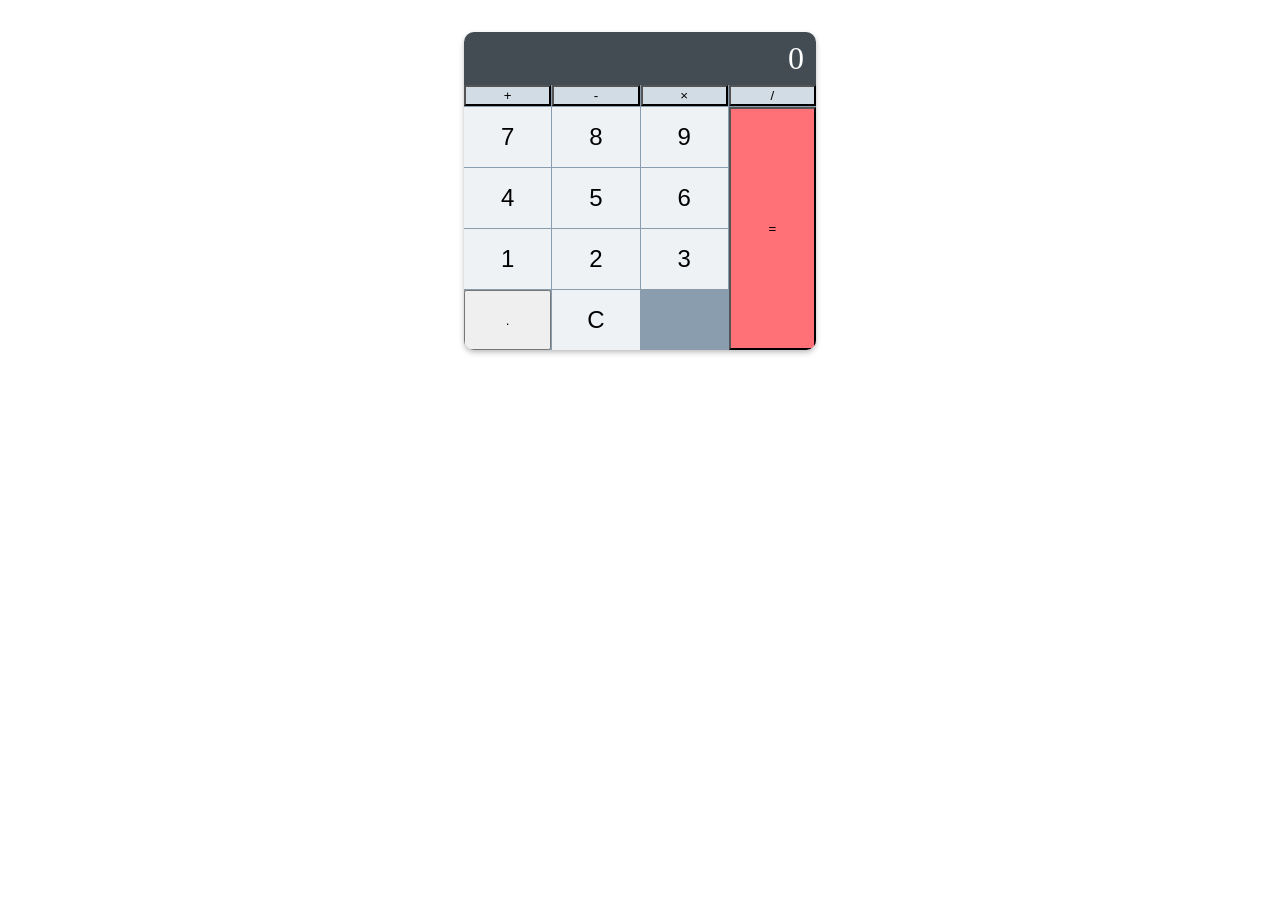
<file: TUGAS HTML DAN JAVASCRIPT_PERTEMUAN KE 4/kalkulator.html>
<!DOCTYPE html>
<html lang="en">
<head>
    <meta charset="UTF-8">
    <meta name="viewport" content="width=device-width, initial-scale=1.0">
    <title>Kalkulator sederhana</title>
    <link rel="Stylesheet" href="kalkulator-style.css">
</head>
<body>
    <div class="calculator">
        <div class="calculator-output">0</div>
        <div class="calculator-keys">
            <button class="operator">+</button>
            <button class="operator">-</button>
            <button class="operator">&times;</button>
            <button class="operator">/</button>
            <button class="number">7</button>
            <button class="number">8</button>
            <button class="number">9</button>
            <button class="number">4</button>
            <button class="number">5</button>
            <button class="number">6</button>
            <button class="number">1</button>
            <button class="number">2</button>
            <button class="number">3</button>
            <button class="decimal">.</button>
            <button class="clear">C</button>
            <button class="enter">=</button>
        </div>
    </div>

    <script>
        const output = document.querySelector('.calculator-output');
        const keys = document.querySelector('.calculator-keys');
        let displayValue = '0';
        let firstOperand = null;
        let waitingForSecondOperand = false;
        let operator = null;

        function updateDisplay() {
            output.textContent = displayValue;
        }

        function inputDigit(digit) {
            if (waitingForSecondOperand === true) {
                displayValue = digit;
                waitingForSecondOperand = false;
            } else {
                displayValue = displayValue === '0' ? digit : displayValue + digit;
            }
        }

        function inputDecimal(dot) {
            if (waitingForSecondOperand === true) {
                displayValue = '0';
                waitingForSecondOperand = false;
                return;
            }
            if (!displayValue.includes(dot)) {
                displayValue += dot;
            }
        }

        function handleOperator(nextOperator) {
            const inputValue = parseFloat(displayValue);

            if (operator && waitingForSecondOperand)  {
                operator = nextOperator;
                return;
            }

            if (firstOperand === null && !isNaN(inputValue)) {
                firstOperand = inputValue;
            } else if (operator) {
                const result = calculate(firstOperand, inputValue, operator);
                displayValue = `${parseFloat(result.toFixed(7))}`;
                firstOperand = result;
            }

            waitingForSecondOperand = true;
            operator = nextOperator;
        }

        function calculate(first, second, op) {
            if (op === '+') return first + second;
            if (op === '-') return first - second;
            if (op === '×') return first * second;
            if (op === '/') return first / second;
            return second;
        }

        function resetCalculator() {
            displayValue = '0';
            firstOperand = null;
            waitingForSecondOperand = false;
            operator = null;
        }

        keys.addEventListener('click', (event) => {
            const { target } = event;
            if (!target.matches('button')) return;

            if (target.classList.contains('operator')) {
                handleOperator(target.textContent);
                updateDisplay();
                return;
            }

            if (target.classList.contains('decimal')) {
                inputDecimal(target.textContent);
                updateDisplay();
                return;
            }

            if (target.classList.contains('clear')) {
                resetCalculator();
                updateDisplay();
                return;
            }

            if (target.classList.contains('enter')) {
                handleOperator(operator);
                operator = null;
                waitingForSecondOperand = false;
                updateDisplay();
                return;
            }

            inputDigit(target.textContent);
            updateDisplay();
        });
    </script>
</body>
</html>
</file>
<file: TUGAS HTML DAN JAVASCRIPT_PERTEMUAN KE 4/kalkulator-style.css>
.calculator {
  border-radius: 10px;
  box-shadow: 0px 3px 6px 0px rgba(0, 0, 0, 0.15), 0px 2px 4px 0px rgba(0, 0, 0, 0.12);
  margin-inline-start: auto;
  margin-inline-end: auto;
  margin-block-start: 2em;
  max-inline-size: 22rem;
  overflow: hidden;
}
.calculator-output {
  background: hsl(202, 11%, 29%);
  color: hsl(255, 100%, 100%);
  font-size: 2rem;
  padding-block-start: 0.5rem;
  padding-block-end: 0.5rem;
  padding-inline-end: 0.75rem;
  text-align: end;
}
.calculator-keys {
  display: grid;
  grid-template-columns: repeat(4, 1fr);
  grid-gap: 1px;
  background: hsl(207, 19%, 61%);
}
.number{
  background: hsl(210, 25%, 95%);
  border: none;
  padding-block-start: 1rem;
  padding-block-end: 1rem;
  padding-inline-end: 1.25rem;
  padding-inline-start: 1.25rem;
  font-size: 1.5rem;
}
.clear{
  background: hsl(210, 25%, 95%);
  border: none;
  padding-block-start: 1rem;
  padding-block-end: 1rem;
  padding-inline-end: 1.25rem;
  padding-inline-start: 1.25rem;
  font-size: 1.5rem;
}

.number:active,
.number:focus {
  box-shadow: 0 0 8px 0 rgba(0, 0, 0, 0.3) inset;
  outline: none;
}
.clear:active,
.clear:focus {
  box-shadow: 0 0 8px 0 rgba(0, 0, 0, 0.3) inset;
  outline: none;
}
.operator {
  background: hsl(208, 25%, 86%);
}
.operator:active {
  background: hsl(208, 24%, 80%);
}
.enter {
  grid-column: 4 / 5;
  grid-row: 2 / span 4;
  background: hsl(357, 100%, 72%);
}
</file>
